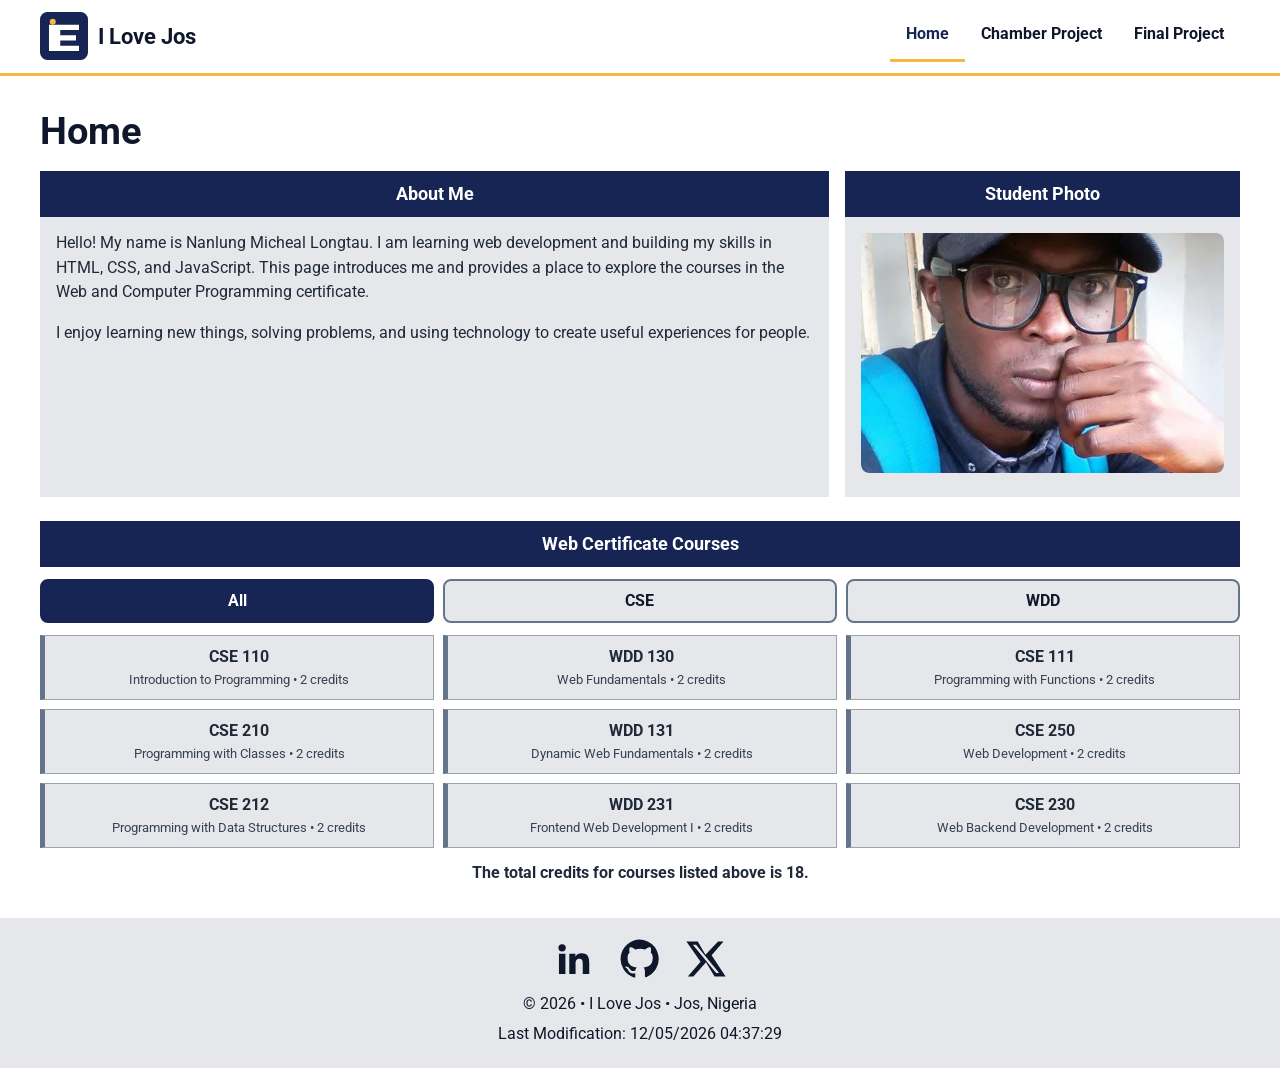
<file: index.html>
<!doctype html>
<html lang="en">
<head>
  <meta charset="UTF-8">
  <meta name="viewport" content="width=device-width, initial-scale=1">
  <meta name="description" content="The course home page of I Love Jos, featuring an introduction, student photo, and Web and Computer Programming courses.">
  <meta name="author" content="I Love Jos">
  <meta name="theme-color" content="#172554">
  <title>Home | I Love Jos</title>
  <link rel="preconnect" href="https://fonts.googleapis.com">
  <link rel="preconnect" href="https://fonts.gstatic.com" crossorigin>
  <link href="https://fonts.googleapis.com/css2?family=Roboto:wght@400;500;700&display=swap" rel="stylesheet">
  <link rel="icon" href="images/site-logo.svg" type="image/svg+xml">
  <link rel="stylesheet" href="styles/small.css">
  <link rel="stylesheet" href="styles/large.css">
  <link rel="stylesheet" href="styles/normalize.css" media="print">
  <script src="scripts/navigation.js" defer></script>
  <script src="scripts/date.js" defer></script>
  <script src="scripts/courses.js" defer></script>
</head>
<body>
  <header class="site-header">
    <a class="brand" href="index.html" aria-label="I Love Jos home">
      <img src="images/site-logo.svg" alt="" width="56" height="56">
      <span>I Love Jos</span>
    </a>
    <button class="menu-toggle" id="menuButton" type="button"
      aria-label="Open navigation menu" aria-expanded="false" aria-controls="primaryNav">
      <span class="menu-icon" aria-hidden="true"></span>
    </button>
    <nav class="primary-nav" id="primaryNav" aria-label="Main navigation">
      <a href="index.html" aria-current="page">Home</a>
      <a href="#" aria-label="Chamber of Commerce project link to be added">Chamber Project</a>
      <a href="#" aria-label="Final project link to be added">Final Project</a>
    </nav>
  </header>

  <main>
    <h1>Home</h1>
    <div class="intro-grid">
      <section class="panel about-panel" aria-labelledby="aboutHeading">
        <h2 id="aboutHeading">About Me</h2>
        <div class="panel-content">
          <p>Hello! My name is Nanlung Micheal Longtau. I am learning web development and building my skills in HTML, CSS, and JavaScript. This page introduces me and provides a place to explore the courses in the Web and Computer Programming certificate.</p>
          <p>I enjoy learning new things, solving problems, and using technology to create useful experiences for people.</p>
        </div>
      </section>

      <section class="panel photo-panel" aria-labelledby="photoHeading">
        <h2 id="photoHeading">Student Photo</h2>
        <div class="photo-frame">
          <img src="images/nanlung.jpg" alt="Portrait of Nanlung Micheal Longtau" class="student-photo">
        </div>
      </section>
    </div>

    <section class="courses-section" aria-labelledby="coursesHeading">
      <h2 id="coursesHeading">Web Certificate Courses</h2>
      <div class="course-filters" role="group" aria-label="Filter courses">
        <button class="filter-button active" type="button" data-filter="ALL" aria-pressed="true">All</button>
        <button class="filter-button" type="button" data-filter="CSE" aria-pressed="false">CSE</button>
        <button class="filter-button" type="button" data-filter="WDD" aria-pressed="false">WDD</button>
      </div>
      <div class="course-list" id="courseList" aria-live="polite"></div>
      <p class="credits-total" id="creditsTotal">The total credits for courses listed above is 0.</p>
    </section>
  </main>

<footer class="site-footer">
  <div class="social-links">
    <a href="https://www.linkedin.com/in/nanlung-longtau-a38aa7403/"
       target="_blank"
       rel="noopener noreferrer"
       aria-label="LinkedIn">
      <svg viewBox="0 0 24 24" aria-hidden="true">
        <path d="M5.2 3.5a2.1 2.1 0 1 1 0 4.2 2.1 2.1 0 0 1 0-4.2ZM3.4 9h3.7v11.5H3.4V9Zm5.9 0h3.5v1.6h.1a3.8 3.8 0 0 1 3.4-1.9c3.7 0 4.4 2.4 4.4 5.5v6.3H17v-5.6c0-1.3 0-3-1.9-3s-2.2 1.4-2.2 2.9v5.7H9.3V9Z"/>
      </svg>
    </a>

    <a href="https://github.com/niajaboy"
       target="_blank"
       rel="noopener noreferrer"
       aria-label="GitHub">
      <svg viewBox="0 0 24 24" aria-hidden="true">
        <path d="M12 .8a11.2 11.2 0 0 0-3.5 21.8c.6.1.8-.2.8-.5v-2c-3.2.7-3.9-1.4-3.9-1.4-.5-1.3-1.3-1.6-1.3-1.6-1.1-.8.1-.8.1-.8 1.2.1 1.8 1.2 1.8 1.2 1.1 1.8 2.8 1.3 3.4 1 .1-.8.4-1.3.8-1.6-2.6-.3-5.3-1.3-5.3-5.6 0-1.2.4-2.2 1.2-3-.1-.3-.5-1.5.1-3 0 0 1-.3 3.1 1.2a10.7 10.7 0 0 1 5.6 0c2.1-1.5 3.1-1.2 3.1-1.2.6 1.5.2 2.7.1 3 .8.8 1.2 1.8 1.2 3 0 4.3-2.7 5.3-5.3 5.6.4.4.8 1 .8 2v3c0 .3.2.6.8.5A11.2 11.2 0 0 0 12 .8Z"/>
      </svg>
    </a>

    <a href="https://x.com/LongtauNanlung"
       target="_blank"
       rel="noopener noreferrer"
       aria-label="X">
      <svg viewBox="0 0 24 24" aria-hidden="true">
        <path d="M18.9 2H22l-6.8 7.8L23.2 22h-6.3L12 13.8 4.8 22H1.6l7.3-8.4L.8 2h6.5l4.4 7.6L18.9 2Zm-1.1 18h1.7L6.3 3.9H4.5L17.8 20Z"/>
      </svg>
    </a>
  </div>

  <p class="copyright">© <span id="currentYear"></span> • I Love Jos • Jos, Nigeria</p>
  <p class="last-modified">Last Modification: <span id="lastModified"></span></p>
</footer>
</body>
</html>
</file>
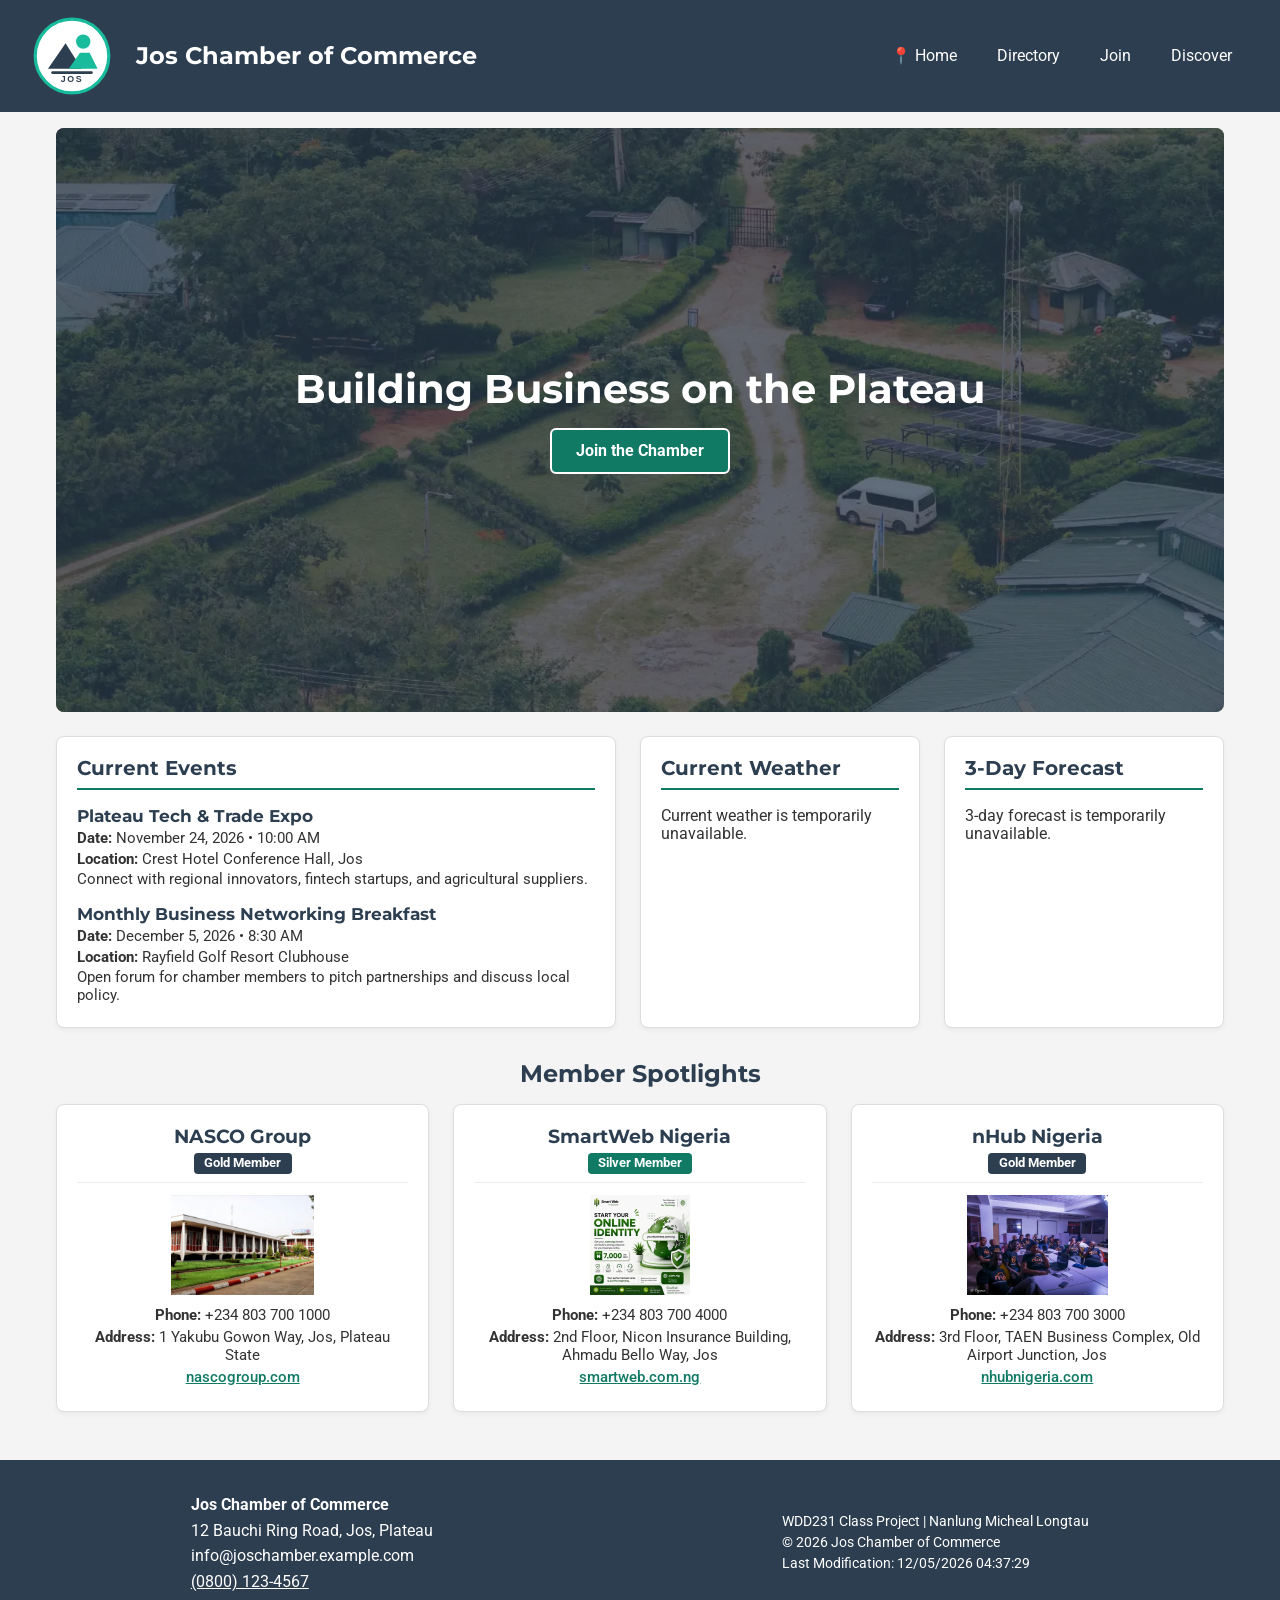
<file: chamber/index.html>
<!DOCTYPE html>
<html lang="en">
<head>
    <meta charset="UTF-8">
    <meta name="viewport" content="width=device-width, initial-scale=1.0">
    <title>Jos Chamber of Commerce - Home</title>
    <meta name="description" content="Welcome to the Jos Chamber of Commerce. Connect with local businesses, view upcoming community events, and grow on the Plateau.">
    <meta name="author" content="Nanlung Micheal Longtau">
    
    <!-- Open Graph / Facebook Meta Tags -->
    <meta property="og:title" content="Jos Chamber of Commerce | Local Business &amp; Economic Hub">
    <meta property="og:description" content="Supporting economic growth, networking, and local enterprise across Jos, Plateau State.">
    <meta property="og:image" content="https://niajaboy.github.io/wdd231/chamber/images/hero-medium.webp">
    <meta property="og:url" content="https://niajaboy.github.io/wdd231/chamber/index.html">
    
    <link rel="icon" href="images/logo.svg" type="image/svg+xml">
    
    <!-- Google Fonts -->
    <link rel="preconnect" href="https://fonts.googleapis.com">
    <link rel="preconnect" href="https://fonts.gstatic.com" crossorigin>
    <link href="https://fonts.googleapis.com/css2?family=Montserrat:wght@400;700&family=Roboto:wght@400;500&display=swap" rel="stylesheet">
    
    <!-- Stylesheets -->
    <link rel="stylesheet" href="styles/normalize.css">
    <link rel="stylesheet" href="styles/small.css">
    <link rel="stylesheet" href="styles/larger.css">
    
    <!-- ES Module Entry Point (deferred automatically) -->
    <script type="module" src="scripts/home.mjs"></script>
</head>
<body>
    <header>
        <div class="logo-box">
            <img src="images/logo.svg" alt="Jos Chamber of Commerce Logo" width="80" height="80">
            <span class="site-title">Jos Chamber of Commerce</span>
        </div>
        
        <button type="button" id="menu" aria-label="Toggle Menu" aria-expanded="false" aria-controls="primary-nav"></button>
        <nav aria-label="Primary Navigation">
            <ul id="primary-nav" class="navigation">
                <li><a href="index.html" class="active" aria-current="page">Home</a></li>
                <li><a href="directory.html">Directory</a></li>
                <li><a href="join.html">Join</a></li>
                <li><a href="discover.html">Discover</a></li>
            </ul>
        </nav>
    </header>

    <main>
        <!-- Scalable Responsive Hero Image & Call to Action -->
        <section class="hero" aria-labelledby="hero-heading">
            <picture>
                <source srcset="images/hero-large.webp" media="(min-width: 1000px)">
                <source srcset="images/hero-medium.webp" media="(min-width: 500px)">
                <img src="images/hero-small.webp" alt="Panoramic view of the Jos Plateau landscape and business district" width="1500" height="750">
            </picture>
            <div class="hero-overlay">
                <h1 id="hero-heading">Building Business on the Plateau</h1>
                <a href="join.html" class="cta-btn">Join the Chamber</a>
            </div>
        </section>

        <!-- Current Events & Live Weather -->
        <div class="home-info-grid">
            <section class="info-card events-card" aria-labelledby="events-heading">
                <h2 id="events-heading">Current Events</h2>
                <article class="event-item">
                    <h3>Plateau Tech &amp; Trade Expo</h3>
                    <p><strong>Date:</strong> November 24, 2026 &bull; 10:00 AM</p>
                    <p><strong>Location:</strong> Crest Hotel Conference Hall, Jos</p>
                    <p>Connect with regional innovators, fintech startups, and agricultural suppliers.</p>
                </article>
                <article class="event-item">
                    <h3>Monthly Business Networking Breakfast</h3>
                    <p><strong>Date:</strong> December 5, 2026 &bull; 8:30 AM</p>
                    <p><strong>Location:</strong> Rayfield Golf Resort Clubhouse</p>
                    <p>Open forum for chamber members to pitch partnerships and discuss local policy.</p>
                </article>
            </section>

            <section class="info-card weather-card" aria-labelledby="weather-heading">
                <h2 id="weather-heading">Current Weather</h2>
                <div id="current-weather" aria-live="polite">
                    <p>Loading Jos weather...</p>
                </div>
            </section>

            <section class="info-card forecast-card" aria-labelledby="forecast-heading">
                <h2 id="forecast-heading">3-Day Forecast</h2>
                <div id="weather-forecast" aria-live="polite">
                    <p>Loading 3-day forecast...</p>
                </div>
            </section>
        </div>

        <!-- Random Gold & Silver Member Spotlights -->
        <section class="spotlights-section" aria-labelledby="spotlights-heading">
            <h2 id="spotlights-heading">Member Spotlights</h2>
            <div id="spotlights-container" class="spotlights-grid" aria-live="polite"></div>
        </section>
    </main>

    <footer>
        <address class="footer-info">
            <strong>Jos Chamber of Commerce</strong><br>
            12 Bauchi Ring Road, Jos, Plateau<br>
            info@joschamber.example.com<br>
            <a href="tel:+2348001234567">(0800) 123-4567</a>
        </address>
        <div class="dev-info">
            <p>WDD231 Class Project | Nanlung Micheal Longtau</p>
            <p>&copy; <span id="currentyear"></span> Jos Chamber of Commerce</p>
            <p id="lastModified"></p>
        </div>
    </footer>
</body>
</html>
</file>
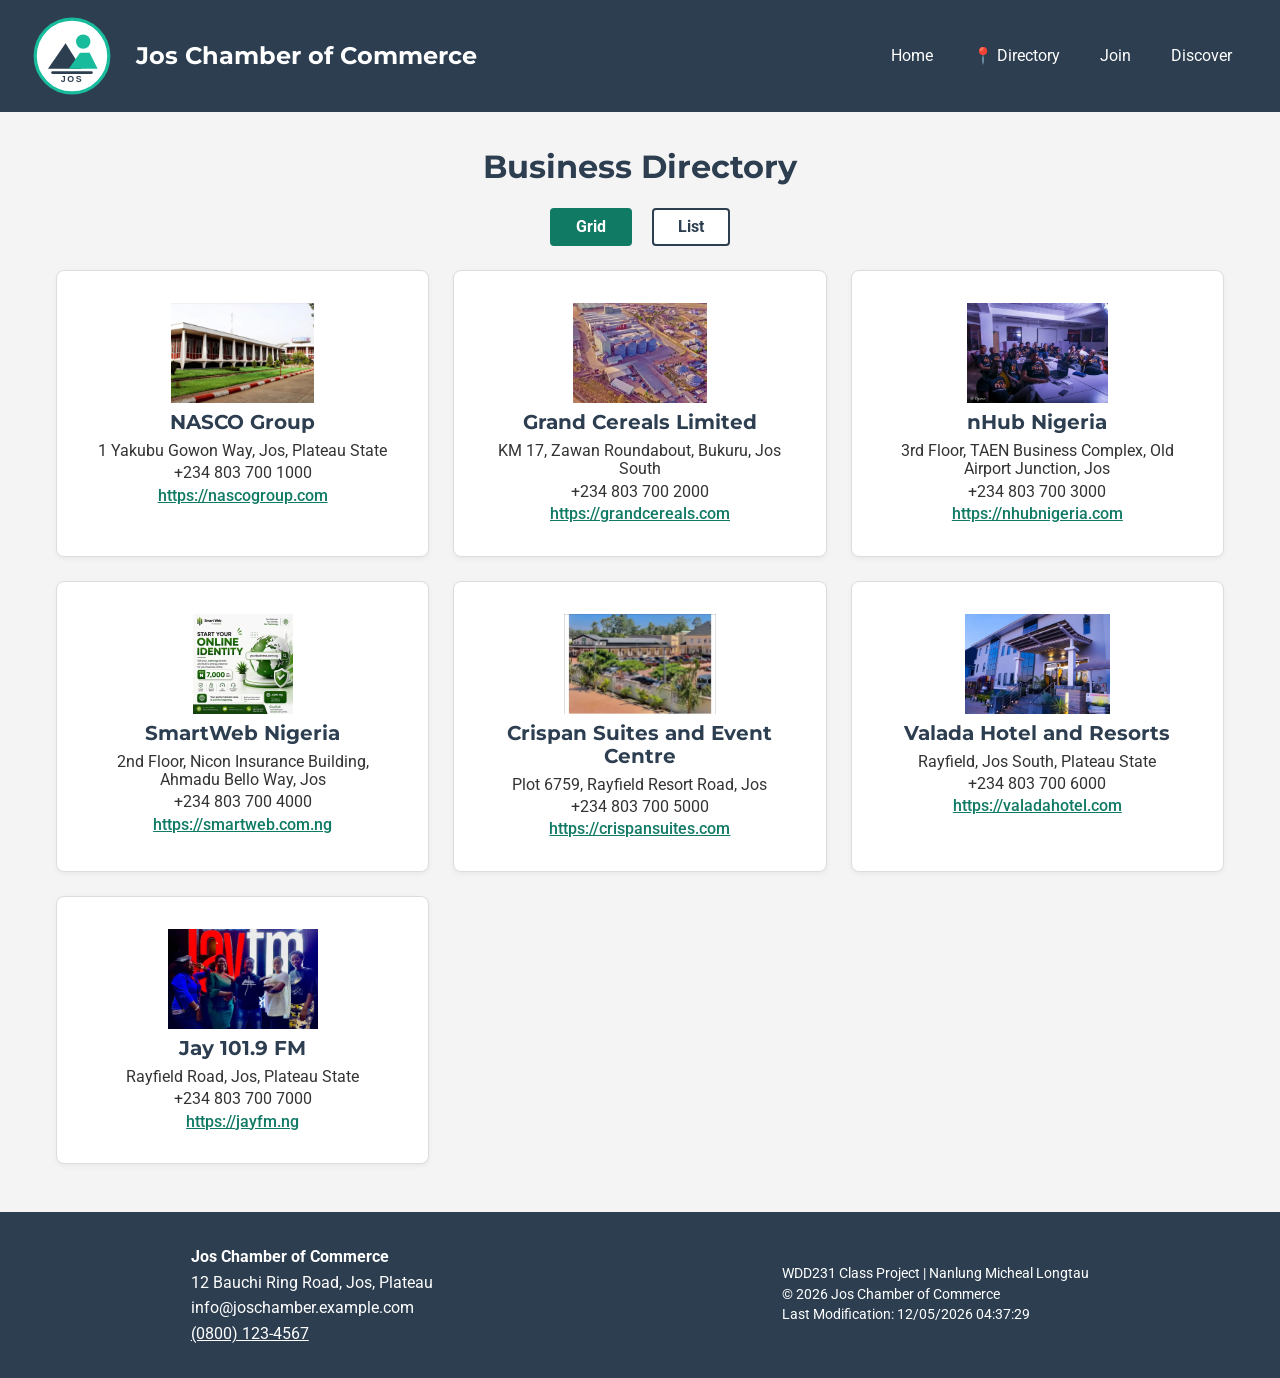
<file: chamber/directory.html>
<!DOCTYPE html>
<html lang="en">
<head>
    <meta charset="UTF-8">
    <meta name="viewport" content="width=device-width, initial-scale=1.0">
    <title>Jos Chamber of Commerce - Directory</title>
    <meta name="description" content="Business directory for the Jos Chamber of Commerce, promoting economic growth on the Plateau.">
    <meta name="author" content="Nanlung Micheal Longtau">
    <meta property="og:title" content="Jos Chamber of Commerce | Local Business Directory">
    <meta property="og:description" content="Discover local businesses and networking opportunities in Jos, Plateau State.">
    <meta property="og:image" content="https://niajaboy.github.io/wdd231/chamber/images/logo.svg">
    <meta property="og:url" content="https://niajaboy.github.io/wdd231/chamber/directory.html">
    <link rel="icon" href="images/logo.svg" type="image/svg+xml">
    <link rel="preconnect" href="https://fonts.googleapis.com">
    <link rel="preconnect" href="https://fonts.gstatic.com" crossorigin>
    <link href="https://fonts.googleapis.com/css2?family=Montserrat:wght@400;700&family=Roboto:wght@400;500&display=swap" rel="stylesheet">
    <link rel="stylesheet" href="styles/normalize.css">
    <link rel="stylesheet" href="styles/small.css">
    <link rel="stylesheet" href="styles/larger.css">
    
    <script src="scripts/directory.js" defer></script>
</head>
<body>
    <header>
        <div class="logo-box">
            <img src="images/logo.svg" alt="Jos Chamber of Commerce Logo" width="80" height="80">
            <span class="site-title">Jos Chamber of Commerce</span>
        </div>
        
        <button type="button" id="menu" aria-label="Toggle Menu" aria-expanded="false" aria-controls="primary-nav"></button>
        <nav aria-label="Primary Navigation">
            <ul id="primary-nav" class="navigation">
                <li><a href="index.html">Home</a></li>
                <li><a href="directory.html" class="active" aria-current="page">Directory</a></li>
                <li><a href="join.html">Join</a></li>
                <li><a href="discover.html">Discover</a></li>
            </ul>
        </nav>
    </header>

    <main>
        <h1>Business Directory</h1>
        <div class="view-toggles" role="group" aria-label="Directory View Options">
            <button type="button" id="grid-btn" aria-pressed="true">Grid</button>
            <button type="button" id="list-btn" aria-pressed="false">List</button>
        </div>
        
        <div id="members-container" class="grid-view" aria-live="polite"></div>
    </main>

    <footer>
        <address class="footer-info">
            <strong>Jos Chamber of Commerce</strong><br>
            12 Bauchi Ring Road, Jos, Plateau<br>
            info@joschamber.example.com<br>
            <a href="tel:+2348001234567">(0800) 123-4567</a>
        </address>
        <div class="dev-info">
            <p>WDD231 Class Project | Nanlung Micheal Longtau</p>
            <p>&copy; <span id="currentyear"></span> Jos Chamber of Commerce</p>
            <p id="lastModified"></p>
        </div>
    </footer>
</body>
</html>
</file>
<file: styles/small.css>
/* Base styles: mobile-first */
:root {
  --navy: #172554;
  --navy-dark: #0f172a;
  --gold: #f4b942;
  --panel: #e5e7eb;
  --ink: #202938;
  --white: #ffffff;
  --completed: #e5f5e9;
}
* { box-sizing: border-box; }
html { scroll-behavior: smooth; }
body {
  margin: 0;
  color: var(--ink);
  background: var(--white);
  font-family: "Roboto", Arial, sans-serif;
  line-height: 1.55;
}
.site-header {
  display: flex;
  flex-wrap: wrap;
  align-items: center;
  justify-content: space-between;
  gap: 1rem;
  padding: .65rem 1rem;
  border-bottom: 3px solid var(--gold);
  background: var(--white);
}
.brand {
  display: inline-flex;
  align-items: center;
  gap: .65rem;
  color: var(--navy-dark);
  font-size: 1.35rem;
  font-weight: 700;
  text-decoration: none;
}
.brand img { width: 48px; height: 48px; }
.menu-toggle {
  display: grid;
  place-items: center;
  width: 46px;
  height: 42px;
  border: 2px solid #9ca3af;
  border-radius: 5px;
  background: var(--panel);
  cursor: pointer;
}
.menu-icon, .menu-icon::before, .menu-icon::after {
  display: block;
  width: 23px;
  height: 3px;
  border-radius: 2px;
  background: var(--navy-dark);
  content: "";
}
.menu-icon { position: relative; }
.menu-icon::before { position: absolute; top: -7px; }
.menu-icon::after { position: absolute; top: 7px; }
.primary-nav {
  display: none;
  flex-direction: column;
  width: 100%;
  background: var(--navy-dark);
}
.primary-nav.open { display: flex; }
.primary-nav a {
  padding: .85rem 1rem;
  color: var(--white);
  font-weight: 700;
  text-decoration: none;
  border-top: 1px solid #475569;
}
.primary-nav a[aria-current="page"] {
  background: #334155;
  border-left: 5px solid var(--gold);
}
.primary-nav a:hover, .primary-nav a:focus-visible { background: #334155; }
main { width: min(100% - 2rem, 1200px); margin: 1.2rem auto 2rem; }
h1 { margin: 0 0 .65rem; color: var(--navy-dark); font-size: clamp(1.8rem, 5vw, 2.4rem); }
h2 {
  margin: 0;
  padding: .55rem .75rem;
  color: var(--white);
  background: var(--navy);
  text-align: center;
  font-size: 1.15rem;
}
.intro-grid { display: grid; gap: 1rem; }
.panel { min-width: 0; background: var(--panel); }
.panel-content { min-height: 210px; padding: .85rem 1rem; }
.panel-content p:first-child { margin-top: 0; }
.panel-content p:last-child { margin-bottom: 0; }

/* The image fills the photo frame without stretching or distortion. */
.photo-frame {
  display: grid;
  place-items: center;
  min-height: 260px;
  margin: 1rem;
  overflow: hidden;
  border-radius: 8px;
  background: #cbd5e1;
}
.student-photo {
  display: block;
  width: 100%;
  height: 260px;
  object-fit: cover;
  object-position: center;
  border-radius: 8px;
}
.courses-section { margin-top: 1.5rem; }
.course-filters {
  display: grid;
  grid-template-columns: repeat(3, 1fr);
  gap: .55rem;
  margin: .75rem 0;
}
.filter-button {
  min-height: 44px;
  border: 2px solid #64748b;
  border-radius: 8px;
  color: var(--navy-dark);
  background: #e5e7eb;
  font: inherit;
  font-weight: 700;
  cursor: pointer;
}
.filter-button:hover, .filter-button:focus-visible {
  border-color: var(--navy);
  background: #dbeafe;
}
.filter-button.active {
  color: var(--white);
  border-color: var(--navy);
  background: var(--navy);
}
.course-list { display: grid; gap: .55rem; }
.course-card {
  padding: .55rem .75rem;
  border: 1px solid #9ca3af;
  border-left: 5px solid #64748b;
  background: #e5e7eb;
  text-align: center;
  font-weight: 500;
}
.course-card.completed { border-left-color: #15803d; background: var(--completed); }
.course-card small { display: block; color: #374151; font-weight: 400; }
.credits-total { margin: .8rem 0; text-align: center; font-weight: 700; }
.site-footer {
  padding: 1rem;
  color: var(--navy-dark);
  background: #e5e7eb;
  text-align: center;
}
.social-links {
  display: flex;
  justify-content: center;
  gap: 1.5rem;
  margin: .25rem 0 .8rem;
}
.social-links a {
  display: inline-flex;
  width: 42px;
  height: 42px;
  color: var(--navy-dark);
}
.social-links a:hover, .social-links a:focus-visible { color: #1d4ed8; }
.social-links svg { width: 100%; height: 100%; fill: currentColor; }
.site-footer p { margin: .3rem 0; }
:focus-visible { outline: 3px solid #d97706; outline-offset: 3px; }
@media (prefers-reduced-motion: reduce) {
  html { scroll-behavior: auto; }
  *, *::before, *::after { transition-duration: .01ms !important; }
}
</file>
<file: styles/large.css>
/* Larger screens: horizontal navigation and two-column introduction */
@media screen and (min-width: 700px) {
  .site-header {
    flex-wrap: nowrap;
    padding: .65rem max(1.25rem, calc((100% - 1200px) / 2));
  }
  .menu-toggle { display: none; }
  .primary-nav {
    display: flex;
    flex-direction: row;
    justify-content: flex-end;
    width: auto;
    margin-left: auto;
    background: transparent;
  }
  .primary-nav a {
    padding: .75rem 1rem;
    border: 0;
    border-bottom: 3px solid transparent;
    color: var(--navy-dark);
  }
  .primary-nav a[aria-current="page"] {
    color: var(--navy);
    background: transparent;
    border-left: 0;
    border-bottom-color: var(--gold);
  }
  .primary-nav a:hover, .primary-nav a:focus-visible {
    color: var(--navy);
    background: #f1f5f9;
    border-bottom-color: var(--gold);
  }
  .intro-grid {
    grid-template-columns: minmax(0, 2fr) minmax(260px, 1fr);
    align-items: stretch;
  }
  .panel-content { min-height: 260px; }
  .photo-frame { min-height: 220px; }
  .student-photo { height: 220px; }
  .course-list { grid-template-columns: repeat(3, minmax(0, 1fr)); }
}
@media screen and (min-width: 1000px) {
  main { margin-top: 1.6rem; }
  .panel-content { min-height: 280px; }
  .photo-frame { min-height: 240px; }
  .student-photo { height: 240px; }
  .course-list { grid-template-columns: repeat(3, minmax(0, 1fr)); }
}
</file>
<file: chamber/styles/small.css>
/* Import Google Fonts */
:root {
    --primary-color: #2c3e50;
    --secondary-color: #117a65;
    --text-color: #333333;
    --bg-color: #f4f4f4;
    --card-bg: #ffffff;
    --font-heading: 'Montserrat', sans-serif;
    --font-body: 'Roboto', sans-serif;
}

/* Base Styles */
* {
    box-sizing: border-box;
}

body {
    font-family: var(--font-body);
    color: var(--text-color);
    background-color: var(--bg-color);
    margin: 0;
    padding: 0;
}

h1, h2, h3 {
    font-family: var(--font-heading);
    color: var(--primary-color);
}

/* Header & Logo */
header {
    background-color: var(--primary-color);
    color: #ffffff;
    padding: 1rem;
    position: relative;
}

.logo-box {
    display: flex;
    flex-direction: row;
    align-items: center;
    gap: 1rem;
    padding-right: 2.5rem;
    text-align: left;
}

header img {
    width: 60px;
    height: auto;
    flex-shrink: 0;
}

header .site-title {
    font-family: var(--font-heading);
    font-weight: 700;
    color: #ffffff;
    font-size: 1.25rem;
    margin: 0;
}

/* Small View Navigation */
#menu {
    font-size: 1.5rem;
    border: 0;
    background: none;
    color: #ffffff;
    position: absolute;
    top: 1.5rem;
    right: 1rem;
    cursor: pointer;
}

#menu::before {
    content: "☰";
}

#menu.open::before {
    content: "❌";
}

.navigation {
    display: flex;
    flex-direction: column;
    justify-content: space-around;
    list-style: none;
    padding: 0;
    margin: 1rem 0 0 0;
    background-color: var(--primary-color);
}

.navigation a {
    display: none;
    padding: 1rem;
    text-align: center;
    text-decoration: none;
    color: #ffffff;
    border-top: 1px solid rgba(255, 255, 255, 0.1);
}

.navigation a:hover {
    background-color: var(--secondary-color);
    color: #ffffff;
    font-weight: 700;
}

.open a {
    display: block;
}

.active::before {
    content: "📍 ";
}

/* Main Content & View Toggles */
main {
    padding: 1rem;
    max-width: 1200px;
    margin: 0 auto;
}

main h1 {
    text-align: center;
}

.view-toggles {
    text-align: center;
    margin-bottom: 1.5rem;
}

.view-toggles button {
    padding: 0.5rem 1.5rem;
    margin: 0 0.5rem;
    font-weight: bold;
    cursor: pointer;
    color: var(--primary-color);
    background-color: var(--card-bg);
    border: 2px solid var(--primary-color);
    border-radius: 4px;
}

.view-toggles button:hover,
.view-toggles button[aria-pressed="true"] {
    background-color: var(--secondary-color);
    color: #ffffff;
    border-color: var(--secondary-color);
}

/* Directory Views - Mobile Baseline */
#members-container {
    display: flex;
    flex-direction: column;
    gap: 1rem;
}

.member-card {
    background-color: var(--card-bg);
    border: 1px solid #dddddd;
    border-radius: 8px;
    padding: 1rem;
    text-align: center;
    box-shadow: 0 2px 5px rgba(0, 0, 0, 0.05);
}

.member-card img {
    width: 180px;
    height: 100px;
    object-fit: contain;
    display: block;
    margin: 0 auto 0.5rem auto;
}

.member-card h2 {
    margin: 0 0 0.5rem 0;
    font-size: 1.25rem;
}

.member-card p {
    margin: 0.25rem 0;
}

.member-card a {
    color: var(--secondary-color);
    text-decoration: underline;
    font-weight: 500;
    word-break: break-all;
}

/* List View */
.list-view .member-card {
    text-align: left;
    padding: 1rem;
}

.list-view .member-card img {
    display: none;
}

/* Footer */
footer {
    background-color: var(--primary-color);
    color: #ffffff;
    padding: 2rem 1rem;
    text-align: center;
    margin-top: 2rem;
}

footer address {
    font-style: normal;
    line-height: 1.6;
}

footer address a {
    color: #ffffff;
    text-decoration: underline;
}

footer p {
    margin: 0.25rem 0;
    font-size: 0.9rem;
}
/* ==========================================
   Accessible Focus Indicators
   ========================================== */
a:focus-visible,
button:focus-visible {
    outline: 3px solid #f39c12;
    outline-offset: 2px;
}

/* ==========================================
   Home Page Styles (Mobile-First)
   ========================================== */
.hero {
    position: relative;
    margin-bottom: 1.5rem;
    border-radius: 8px;
    overflow: hidden;
}

.hero img {
    width: 100%;
    height: auto;
    display: block;
}

.hero-overlay {
    position: absolute;
    inset: 0;
    background-color: rgba(44, 62, 80, 0.72);
    display: flex;
    flex-direction: column;
    justify-content: center;
    align-items: center;
    text-align: center;
    padding: 0.75rem;
}

.hero-overlay h1 {
    color: #ffffff;
    font-size: 1.25rem;
    margin: 0 0 0.65rem 0;
}

.cta-btn {
    display: inline-block;
    background-color: var(--secondary-color);
    color: #ffffff;
    padding: 0.5rem 1.1rem;
    border-radius: 6px;
    text-decoration: none;
    font-size: 0.9rem;
    font-weight: 700;
    border: 2px solid #ffffff;
}

.cta-btn:hover {
    background-color: var(--primary-color);
}

/* Events & Weather Cards */
.home-info-grid {
    display: flex;
    flex-direction: column;
    gap: 1rem;
    margin-bottom: 2rem;
}

.info-card {
    background-color: var(--card-bg);
    border: 1px solid #dddddd;
    border-radius: 8px;
    padding: 1.25rem;
    box-shadow: 0 2px 5px rgba(0, 0, 0, 0.05);
}

.info-card h2 {
    margin-top: 0;
    padding-bottom: 0.5rem;
    border-bottom: 2px solid var(--secondary-color);
    font-size: 1.25rem;
}

.event-item {
    margin-bottom: 1rem;
}

.event-item:last-child {
    margin-bottom: 0;
}

.event-item h3 {
    margin: 0 0 0.25rem 0;
    font-size: 1.05rem;
}

.event-item p {
    margin: 0.2rem 0;
    font-size: 0.95rem;
}

/* Weather Formatting */
.weather-main {
    display: flex;
    align-items: center;
    gap: 0.75rem;
}

.current-temp {
    font-size: 2rem;
    font-weight: 700;
    color: var(--primary-color);
    margin: 0;
}

.weather-desc {
    text-transform: capitalize;
    font-weight: 500;
    margin: 0.25rem 0;
}

.forecast-row {
    display: flex;
    justify-content: space-between;
    padding: 0.6rem 0;
    border-bottom: 1px solid #eeeeee;
}

.forecast-row:last-child {
    border-bottom: none;
}

/* Member Spotlights */
.spotlights-section h2 {
    text-align: center;
    margin-bottom: 1rem;
}

.spotlights-grid {
    display: flex;
    flex-direction: column;
    gap: 1rem;
}

.spotlight-card {
    background-color: var(--card-bg);
    border: 1px solid #dddddd;
    border-radius: 8px;
    padding: 1.25rem;
    text-align: center;
    box-shadow: 0 2px 5px rgba(0, 0, 0, 0.05);
}

.spotlight-header {
    border-bottom: 1px solid #eeeeee;
    padding-bottom: 0.5rem;
    margin-bottom: 0.75rem;
}

.spotlight-header h3 {
    margin: 0 0 0.35rem 0;
    font-size: 1.2rem;
}

.membership-badge {
    display: inline-block;
    padding: 0.2rem 0.65rem;
    border-radius: 4px;
    font-size: 0.8rem;
    font-weight: 700;
}

.badge-gold {
    background-color: var(--primary-color);
    color: #ffffff;
}

.badge-silver {
    background-color: var(--secondary-color);
    color: #ffffff;
}

.spotlight-card img {
    width: 180px;
    height: 100px;
    object-fit: contain;
    display: block;
    margin: 0 auto 0.75rem auto;
}

.spotlight-card p {
    margin: 0.3rem 0;
    font-size: 0.95rem;
}

.spotlight-card a {
    color: var(--secondary-color);
    text-decoration: underline;
    font-weight: 500;
}
</file>
<file: chamber/styles/larger.css>
/* Apply to screens 768px and wider */
@media screen and (min-width: 768px) {

    /* Header & Navigation */
    header {
        display: flex;
        align-items: center;
        justify-content: space-between;
        padding: 1rem 2rem;
    }

    .logo-box {
        gap: 1.5rem;
        padding-right: 0;
    }

    header img {
        width: 80px;
    }

    header .site-title {
        font-size: 1.5rem;
    }

    #menu {
        display: none;
    }

    .navigation {
        flex-direction: row;
        margin: 0;
        background-color: transparent;
    }

    .navigation a {
        display: block;
        flex: 1 1 100%;
        border-top: none;
        padding: 0.5rem 1rem;
        margin-left: 0.5rem;
        border-radius: 4px;
    }

    /* Grid View - Multi-column */
   #members-container.grid-view {
    display: grid;
    grid-template-columns: repeat(auto-fit, minmax(300px, 1fr));
    gap: 1.5rem;
}

    /* List View - Single-Row Layout */
    .list-view .member-card {
        display: grid;
        grid-template-columns: 1.5fr 2fr 1.2fr 1.5fr;
        align-items: center;
        gap: 1rem;
        padding: 1rem 1.5rem;
    }
    .member-card {
        padding: 2rem;
    }

    .list-view .member-card h2 {
        margin: 0;
    }

    /* Footer */
    footer {
        display: flex;
        justify-content: space-around;
        align-items: center;
        text-align: left;
    }
    /* Home Page Desktop Layout */
    .hero-overlay {
        padding: 1.5rem;
    }

    .hero-overlay h1 {
        font-size: 2.5rem;
        margin-bottom: 1rem;
    }

    .cta-btn {
        padding: 0.75rem 1.5rem;
        font-size: 1rem;
    }

    .home-info-grid {
        display: grid;
        grid-template-columns: 2fr 1fr 1fr;
        gap: 1.5rem;
    }

    .spotlights-grid {
        display: grid;
        grid-template-columns: repeat(3, 1fr);
        gap: 1.5rem;
    }
}
</file>
